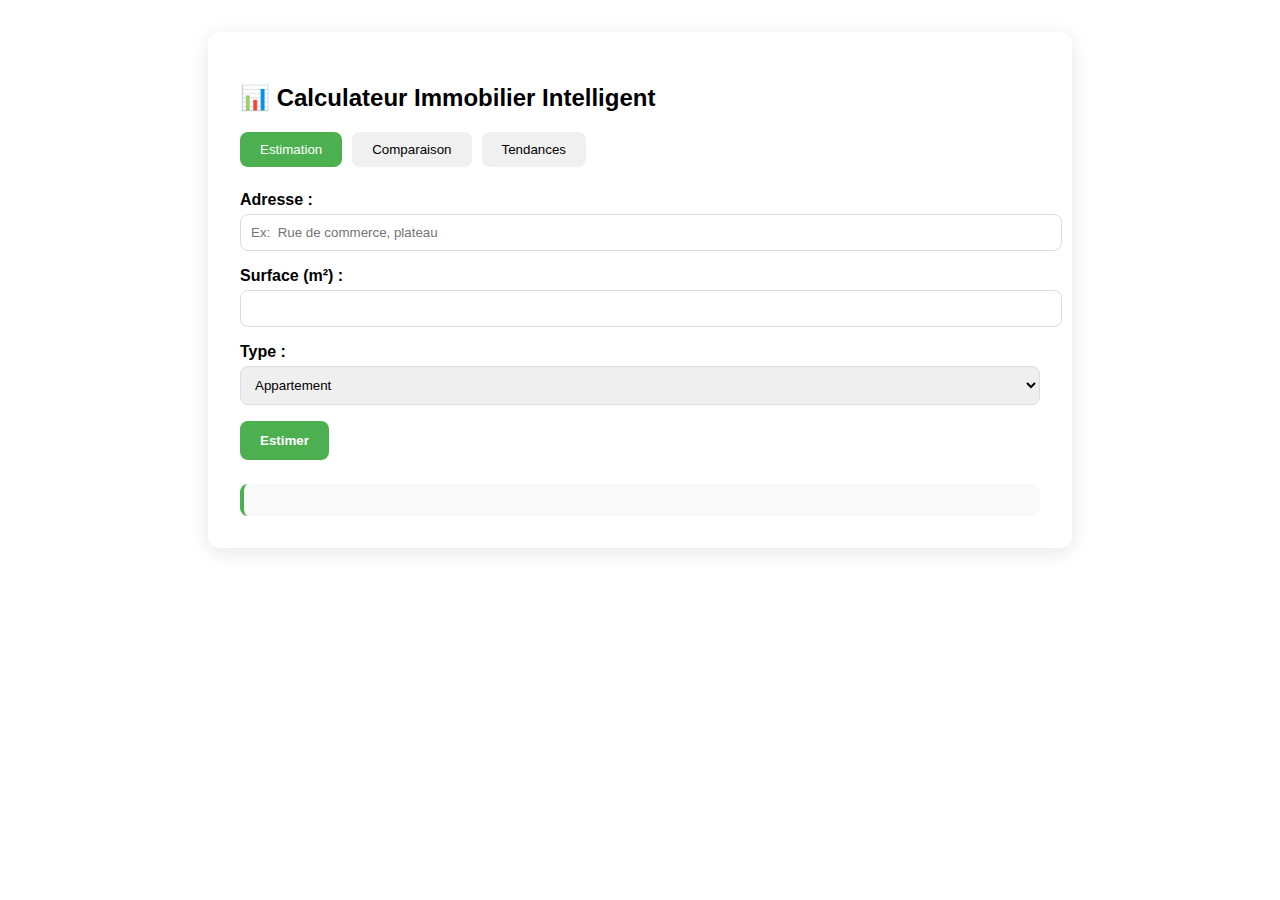
<file: calcul.html>
<!DOCTYPE html>
<html lang="en">
<head>
    <meta charset="UTF-8">
    <meta name="viewport" content="width=device-width, initial-scale=1.0">
    <link rel="stylesheet" href="calcul.css">
    <title>Document</title>
 
</head>
<body>
    <!-- Intégrez cette div où vous voulez sur votre site -->
<div class="real-estate-calculator">
    <h2>📊 Calculateur Immobilier Intelligent</h2>
    <div class="calculator-tabs">
        <button class="tab-btn active" data-tab="estimation">Estimation</button>
        <button class="tab-btn" data-tab="comparaison">Comparaison</button>
        <button class="tab-btn" data-tab="market">Tendances</button>
    </div>

    <!-- Estimation -->
    <div id="estimation" class="tab-content active">
        <form id="estimate-form">
            <div class="input-group">
                <label for="property-address">Adresse :</label>
                <input type="text" id="property-address" placeholder="Ex:  Rue de commerce, plateau" required>
            </div>
            <div class="input-group">
                <label for="property-size">Surface (m²) :</label>
                <input type="number" id="property-size" min="20" required>
            </div>
            <div class="input-group">
                <label for="property-type">Type :</label>
                <select id="property-type" required>
                    <option value="appartement">Appartement</option>
                    <option value="house">Maison</option>
                    <option value="villa">Villa</option>
                </select>
            </div>
            <button type="submit">Estimer</button>
        </form>
        <div id="estimate-result" class="result-box">
           
        </div>
    </div>

    <!-- Comparaison -->
    <div id="comparaison" class="tab-content">
        <div class="comparaison-grid" id="comparaison-grid">
            
        </div>
    
    </div>

    <!--Tendances -->
    <div id="market" class="tab-content">
        <canvas id="price-trend-chart"></canvas>
  
    </div>

</div>

<script src="calcul.js"></script>
</body>
</html>
</file>
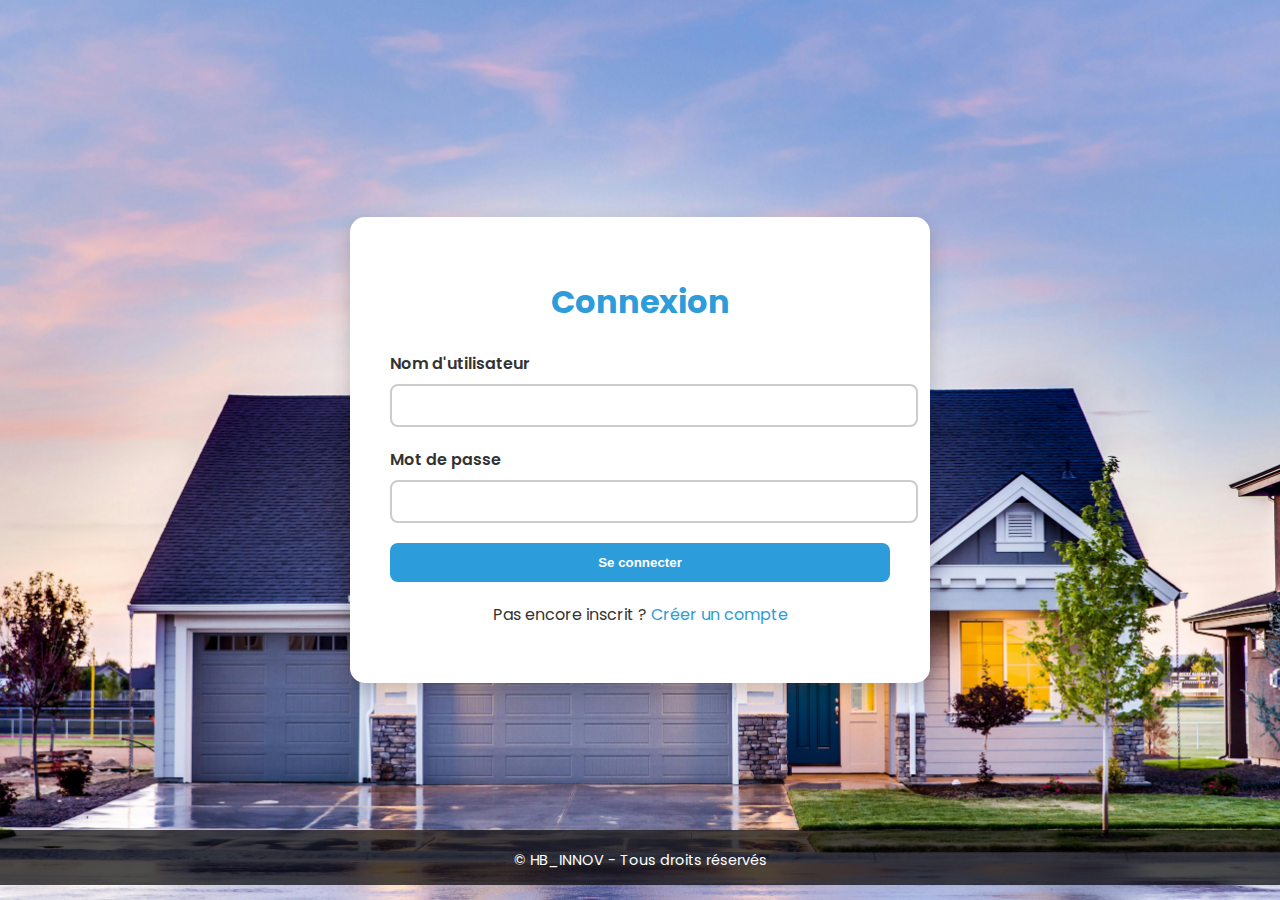
<file: connexion.html>
<!DOCTYPE html>
<html lang="fr">
<head>
  <meta charset="UTF-8" />
  <meta name="viewport" content="width=device-width, initial-scale=1.0"/>
  <title>Connexion - HB_INNOV</title>
  <link href="https://fonts.googleapis.com/css2?family=Poppins:wght@300;600&display=swap" rel="stylesheet">
  <link rel="stylesheet" href="connexion.css" />
</head>
<body>
    
  <div class="login-container">
    <form id="loginForm">
      <h1>Connexion</h1>
      <div class="input-group">
        <label for="username">Nom d'utilisateur</label>
        <input type="text" id="username" required />
      </div>
      <div class="input-group">
        <label for="password">Mot de passe</label>
        <input type="password" id="password" required />
      </div>
      <button type="submit" class="btn">Se connecter</button>
      <p>Pas encore inscrit ? <a href="inscription.html">Créer un compte</a></p>
    </form>
  </div>

  <footer>
    <p>&copy; HB_INNOV - Tous droits réservés</p>
  </footer>

  <script src="connexion.js"></script>
</body>
</html>
</file>
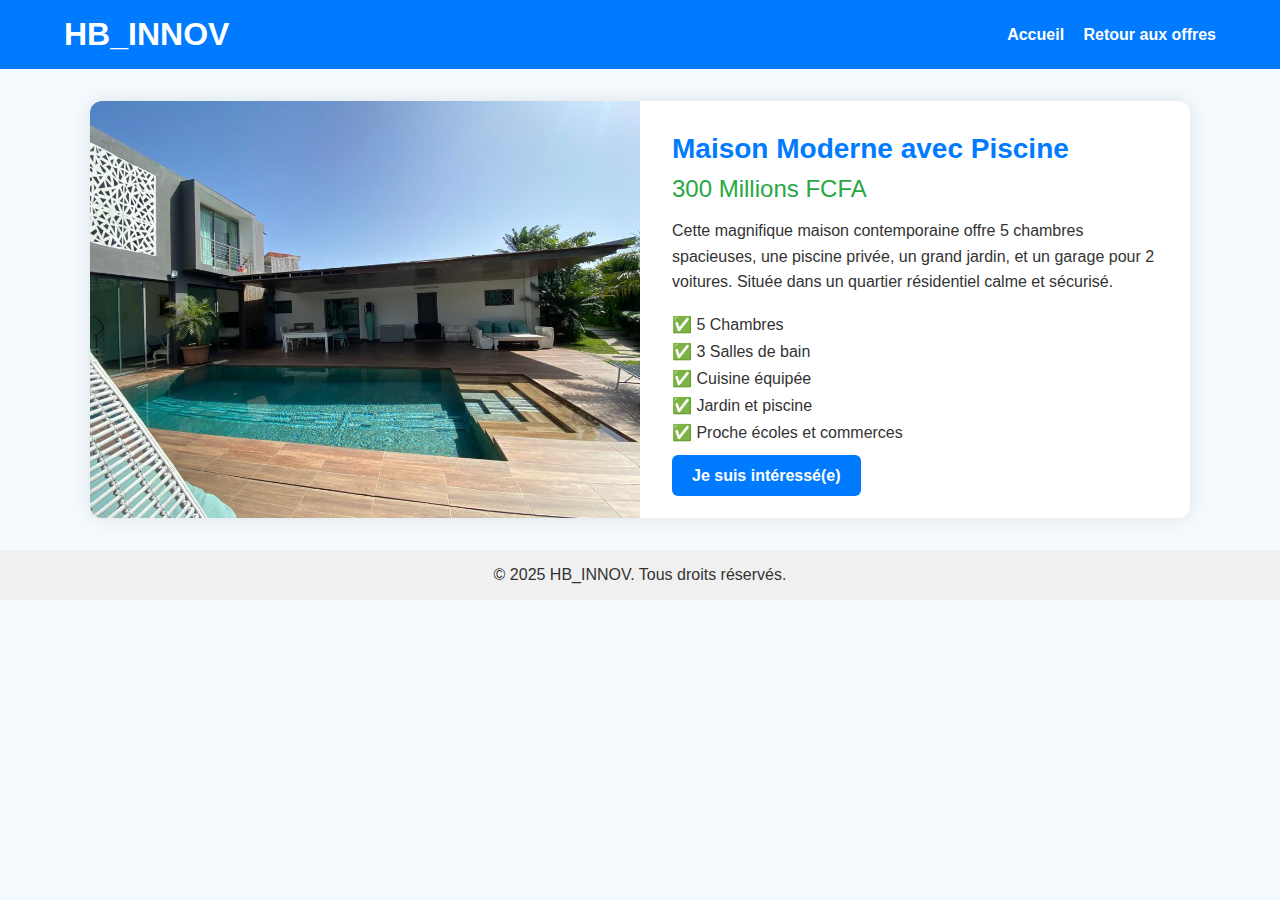
<file: details.html>
<!DOCTYPE html>
<html lang="fr">
<head>
  <meta charset="UTF-8">
  <title>Détails de l'offre - Maison</title>
  <meta name="viewport" content="width=device-width, initial-scale=1.0">
  <style>
    * {
      margin: 0;
      padding: 0;
      box-sizing: border-box;
      font-family: 'Poppins', sans-serif;
    }

    body {
      background-color: #f5faff;
      color: #333;
    }

    header {
      background-color: #007BFF;
      padding: 1rem 0;
      color: white;
    }

    header .container {
      display: flex;
      justify-content: space-between;
      align-items: center;
      width: 90%;
      margin: auto;
    }

    header nav a {
      color: white;
      margin-left: 15px;
      text-decoration: none;
      font-weight: bold;
    }

    .details-container {
      display: flex;
      flex-wrap: wrap;
      max-width: 1100px;
      margin: 2rem auto;
      background-color: white;
      border-radius: 12px;
      overflow: hidden;
      box-shadow: 0 0 20px rgba(0,0,0,0.1);
    }

    .image-section {
      flex: 1 1 50%;
    }

    .image-section img {
      width: 100%;
      height: 100%;
      object-fit: cover;
    }

    .info-section {
      flex: 1 1 50%;
      padding: 2rem;
    }

    .info-section h2 {
      font-size: 28px;
      color: #007BFF;
      margin-bottom: 10px;
    }

    .price {
      font-size: 24px;
      color: #28a745;
      margin-bottom: 15px;
    }

    .description {
      margin-bottom: 20px;
      line-height: 1.6;
    }

    .features {
      list-style: none;
      margin-bottom: 25px;
    }

    .features li {
      margin-bottom: 8px;
    }

    .btn {
      background-color: #007BFF;
      color: white;
      padding: 12px 20px;
      text-decoration: none;
      border-radius: 6px;
      font-weight: bold;
      transition: background-color 0.3s ease;
    }

    .btn:hover {
      background-color: #0056b3;
    }

    footer {
      text-align: center;
      padding: 1rem;
      margin-top: 2rem;
      background-color: #f0f0f0;
    }

    @media (max-width: 768px) {
      .details-container {
        flex-direction: column;
      }

      .info-section, .image-section {
        flex: 1 1 100%;
      }
    }
  </style>
</head>
<body>
  <header>
    <div class="container">
      <h1>HB_INNOV</h1>
      <nav>
        <a href="index.html">Accueil</a>
        <a href="index.html#properties">Retour aux offres</a>
      </nav>
    </div>
  </header>

  <main class="details-container">
    <div class="image-section">
      <img src="image1.jpg" alt="Maison à vendre">
    </div>
    <div class="info-section">
      <h2>Maison Moderne avec Piscine</h2>
      <p class="price">300 Millions FCFA</p>
      <p class="description">
        Cette magnifique maison contemporaine offre 5 chambres spacieuses, une piscine privée, un grand jardin,
        et un garage pour 2 voitures. Située dans un quartier résidentiel calme et sécurisé.
      </p>
      <ul class="features">
        <li>✅ 5 Chambres</li>
        <li>✅ 3 Salles de bain</li>
        <li>✅ Cuisine équipée</li>
        <li>✅ Jardin et piscine</li>
        <li>✅ Proche écoles et commerces</li>
      </ul>
      <a href="contact.html" class="btn">Je suis intéressé(e)</a>
    </div>
  </main>

  <footer>
    <p>&copy; 2025 HB_INNOV. Tous droits réservés.</p>
  </footer>
</body>
</html>
</file>
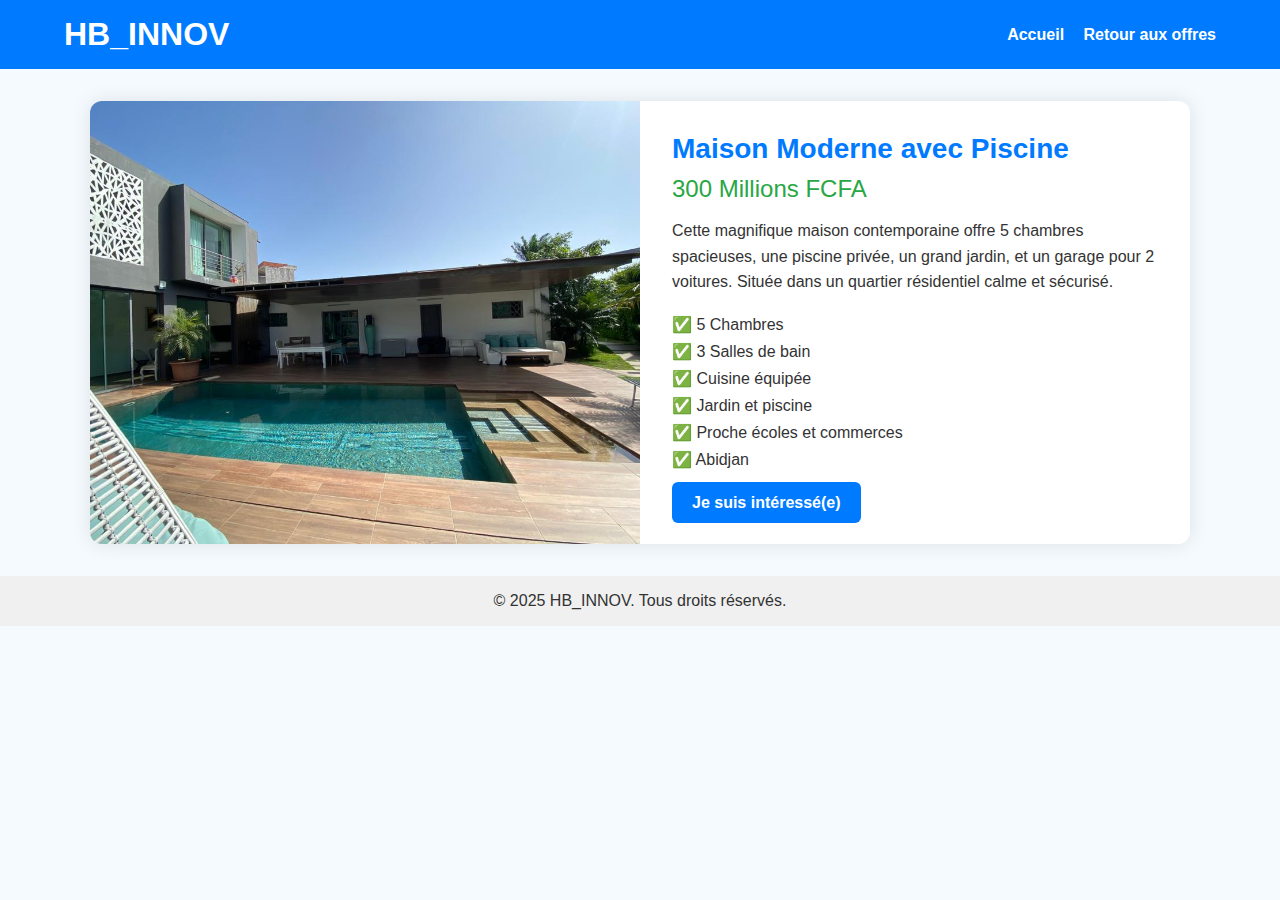
<file: details1.html>
<!DOCTYPE html>
<html lang="fr">
<head>
  <meta charset="UTF-8">
  <title>Détails de l'offre - Maison</title>
  <meta name="viewport" content="width=device-width, initial-scale=1.0">
  <style>
    * {
      margin: 0;
      padding: 0;
      box-sizing: border-box;
      font-family: 'Poppins', sans-serif;
    }

    body {
      background-color: #f5faff;
      color: #333;
    }

    header {
      background-color: #007BFF;
      padding: 1rem 0;
      color: white;
    }

    header .container {
      display: flex;
      justify-content: space-between;
      align-items: center;
      width: 90%;
      margin: auto;
    }

    header nav a {
      color: white;
      margin-left: 15px;
      text-decoration: none;
      font-weight: bold;
    }

    .details-container {
      display: flex;
      flex-wrap: wrap;
      max-width: 1100px;
      margin: 2rem auto;
      background-color: white;
      border-radius: 12px;
      overflow: hidden;
      box-shadow: 0 0 20px rgba(0,0,0,0.1);
    }

    .image-section {
      flex: 1 1 50%;
    }

    .image-section img {
      width: 100%;
      height: 100%;
      object-fit: cover;
    }

    .info-section {
      flex: 1 1 50%;
      padding: 2rem;
    }

    .info-section h2 {
      font-size: 28px;
      color: #007BFF;
      margin-bottom: 10px;
    }

    .price {
      font-size: 24px;
      color: #28a745;
      margin-bottom: 15px;
    }

    .description {
      margin-bottom: 20px;
      line-height: 1.6;
    }

    .features {
      list-style: none;
      margin-bottom: 25px;
    }

    .features li {
      margin-bottom: 8px;
    }

    .btn {
      background-color: #007BFF;
      color: white;
      padding: 12px 20px;
      text-decoration: none;
      border-radius: 6px;
      font-weight: bold;
      transition: background-color 0.3s ease;
    }

    .btn:hover {
      background-color: #0056b3;
    }

    footer {
      text-align: center;
      padding: 1rem;
      margin-top: 2rem;
      background-color: #f0f0f0;
    }

    @media (max-width: 768px) {
      .details-container {
        flex-direction: column;
      }

      .info-section, .image-section {
        flex: 1 1 100%;
      }
    }
  </style>
</head>
<body>
  <header>
    <div class="container">
      <h1>HB_INNOV</h1>
      <nav>
        <a href="index.html">Accueil</a>
        <a href="index.html#properties">Retour aux offres</a>
      </nav>
    </div>
  </header>

  <main class="details-container">
    <div class="image-section">
      <img src="image1.jpg" alt="Maison à vendre">
    </div>
    <div class="info-section">
      <h2>Maison Moderne avec Piscine</h2>
      <p class="price">300 Millions FCFA</p>
      <p class="description">
        Cette magnifique maison contemporaine offre 5 chambres spacieuses, une piscine privée, un grand jardin,
        et un garage pour 2 voitures. Située dans un quartier résidentiel calme et sécurisé.
      </p>
      <ul class="features">
        <li>✅ 5 Chambres</li>
        <li>✅ 3 Salles de bain</li>
        <li>✅ Cuisine équipée</li>
        <li>✅ Jardin et piscine</li>
        <li>✅ Proche écoles et commerces</li>
        <li>✅ Abidjan</li>
      </ul>
      <a href="index.html#contact" class="btn">Je suis intéressé(e)</a>
    </div>
  </main>

  <footer>
    <p>&copy; 2025 HB_INNOV. Tous droits réservés.</p>
  </footer>
</body>
</html>
</file>
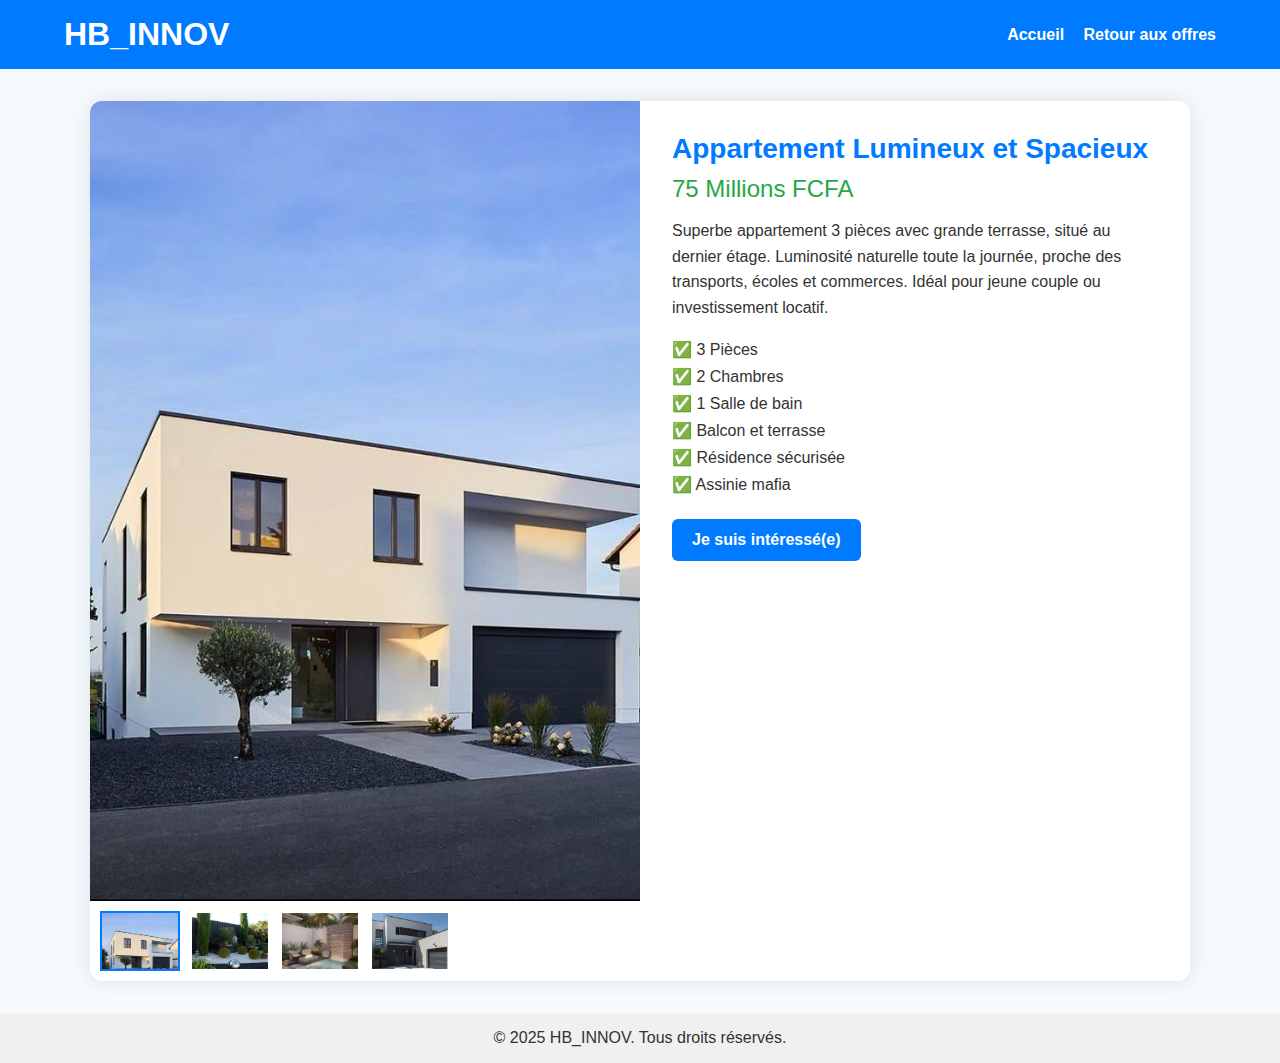
<file: details2.html>
<!DOCTYPE html>
<html lang="fr">
<head>
  <meta charset="UTF-8">
  <title>Détails de l'offre - Appartement</title>
  <meta name="viewport" content="width=device-width, initial-scale=1.0">
  <style>
    * {
      margin: 0;
      padding: 0;
      box-sizing: border-box;
      font-family: 'Poppins', sans-serif;
    }

    body {
      background-color: #f5faff;
      color: #333;
    }

    header {
      background-color: #007BFF;
      padding: 1rem 0;
      color: white;
    }

    header .container {
      display: flex;
      justify-content: space-between;
      align-items: center;
      width: 90%;
      margin: auto;
    }

    header nav a {
      color: white;
      margin-left: 15px;
      text-decoration: none;
      font-weight: bold;
    }

    .details-container {
      display: flex;
      flex-wrap: wrap;
      max-width: 1100px;
      margin: 2rem auto;
      background-color: white;
      border-radius: 12px;
      overflow: hidden;
      box-shadow: 0 0 20px rgba(0,0,0,0.1);
    }

    .image-section {
      flex: 1 1 50%;
      position: relative;
    }

    .main-image {
      width: 100%;
      height: 800px;
      object-fit: cover;
      display: block;
    }

    .thumbnail-container {
      display: flex;
      gap: 10px;
      padding: 10px;
      overflow-x: auto;
    }

    .thumbnail {
      width: 80px;
      height: 60px;
      object-fit: cover;
      cursor: pointer;
      border: 2px solid transparent;
      transition: border-color 0.3s;
    }

    .thumbnail:hover, .thumbnail.active {
      border-color: #007BFF;
    }

    .info-section {
      flex: 1 1 50%;
      padding: 2rem;
    }

    .info-section h2 {
      font-size: 28px;
      color: #007BFF;
      margin-bottom: 10px;
    }

    .price {
      font-size: 24px;
      color: #28a745;
      margin-bottom: 15px;
    }

    .description {
      margin-bottom: 20px;
      line-height: 1.6;
    }

    .features {
      list-style: none;
      margin-bottom: 25px;
    }

    .features li {
      margin-bottom: 8px;
    }

    .btn {
      background-color: #007BFF;
      color: white;
      padding: 12px 20px;
      text-decoration: none;
      border-radius: 6px;
      font-weight: bold;
      transition: background-color 0.3s ease;
      display: inline-block;
    }

    .btn:hover {
      background-color: #0056b3;
    }

    footer {
      text-align: center;
      padding: 1rem;
      margin-top: 2rem;
      background-color: #f0f0f0;
    }

    @media (max-width: 768px) {
      .details-container {
        flex-direction: column;
      }

      .info-section, .image-section {
        flex: 1 1 100%;
      }
      
      .main-image {
        height: 300px;
      }
    }
  </style>
</head>
<body>
  <header>
    <div class="container">
      <h1>HB_INNOV</h1>
      <nav>
        <a href="index.html">Accueil</a>
        <a href="index.html#properties">Retour aux offres</a>
      </nav>
    </div>
  </header>

  <main class="details-container">
    <div class="image-section">
      <img id="mainImage" src="img6.jpg" alt="Appartement à vendre - vue principale" class="main-image">
      <div class="thumbnail-container">
        <img src="img6.jpg" alt="Vue façade" class="thumbnail active" onclick="changeImage('img6.jpg', this)">
        <img src="photo1.jpg" alt="Vue salon" class="thumbnail" onclick="changeImage('photo1.jpg', this)">
        <img src="photo2.jpg" alt="Vue piscine" class="thumbnail" onclick="changeImage('photo2.jpg', this)">
        <img src="photo3.jpg" alt="Vue chambre" class="thumbnail" onclick="changeImage('photo3.jpg', this)">
      </div>
    </div>
    <div class="info-section">
      <h2>Appartement Lumineux et Spacieux</h2>
      <p class="price">75 Millions FCFA</p>
      <p class="description">
        Superbe appartement 3 pièces avec grande terrasse, situé au dernier étage. Luminosité naturelle toute la journée,
        proche des transports, écoles et commerces. Idéal pour jeune couple ou investissement locatif.
      </p>
      <ul class="features">
        <li>✅ 3 Pièces</li>
        <li>✅ 2 Chambres</li>
        <li>✅ 1 Salle de bain</li>
        <li>✅ Balcon et terrasse</li>
        <li>✅ Résidence sécurisée</li>
        <li>✅ Assinie mafia</li>
      </ul>
      <a href="index.html#contact" class="btn">Je suis intéressé(e)</a>
    </div>
  </main>

  <footer>
    <p>&copy; 2025 HB_INNOV. Tous droits réservés.</p>
  </footer>

  <script>
    function changeImage(src, element) {
      // Change la grande image
      document.getElementById('mainImage').src = src;
      
      // Retire la classe active de toutes les miniatures
      const thumbnails = document.querySelectorAll('.thumbnail');
      thumbnails.forEach(thumb => thumb.classList.remove('active'));
      
      // Ajoute la classe active à la miniature cliquée
      element.classList.add('active');
    }
  </script>
</body>
</html>
</file>
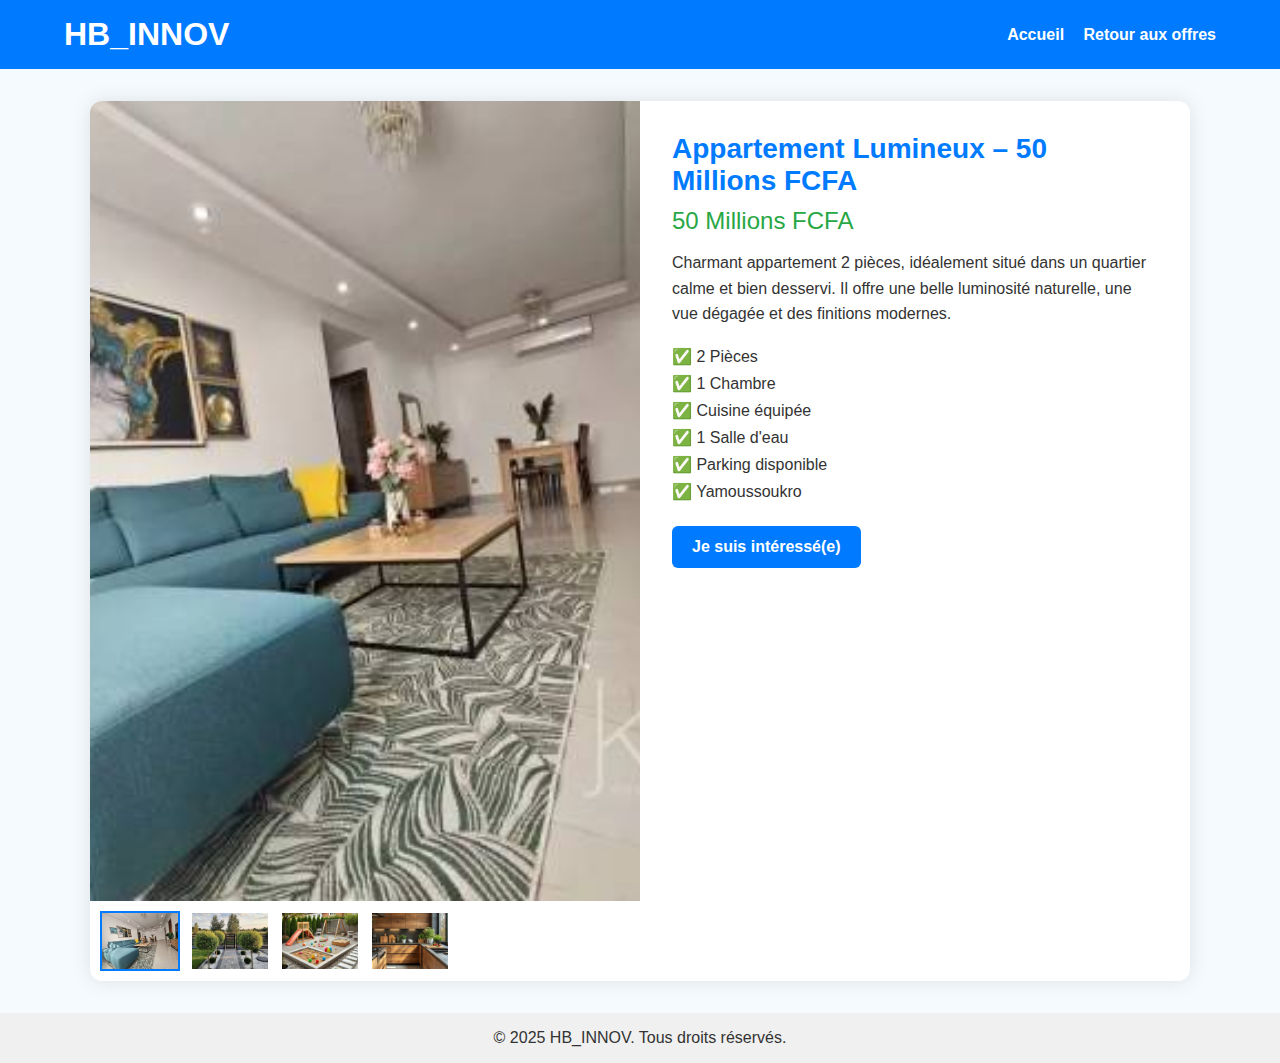
<file: details3.html>
<!DOCTYPE html>
<html lang="fr">
<head>
  <meta charset="UTF-8">
  <title>Détails de l'offre - Appartement 50M</title>
  <meta name="viewport" content="width=device-width, initial-scale=1.0">
  <style>
    * {
      margin: 0;
      padding: 0;
      box-sizing: border-box;
      font-family: 'Poppins', sans-serif;
    }

    body {
      background-color: #f5faff;
      color: #333;
    }

    header {
      background-color: #007BFF;
      padding: 1rem 0;
      color: white;
    }

    header .container {
      display: flex;
      justify-content: space-between;
      align-items: center;
      width: 90%;
      margin: auto;
    }

    header nav a {
      color: white;
      margin-left: 15px;
      text-decoration: none;
      font-weight: bold;
    }

    .details-container {
      display: flex;
      flex-wrap: wrap;
      max-width: 1100px;
      margin: 2rem auto;
      background-color: white;
      border-radius: 12px;
      overflow: hidden;
      box-shadow: 0 0 20px rgba(0,0,0,0.1);
    }

    .image-section {
      flex: 1 1 50%;
      position: relative;
    }

    .main-image {
      width: 100%;
      height: 800px;
      object-fit: cover;
      display: block;
    }

    .thumbnail-container {
      display: flex;
      gap: 10px;
      padding: 10px;
      overflow-x: auto;
    }

    .thumbnail {
      width: 80px;
      height: 60px;
      object-fit: cover;
      cursor: pointer;
      border: 2px solid transparent;
      transition: border-color 0.3s;
    }

    .thumbnail:hover, .thumbnail.active {
      border-color: #007BFF;
    }

    .info-section {
      flex: 1 1 50%;
      padding: 2rem;
    }

    .info-section h2 {
      font-size: 28px;
      color: #007BFF;
      margin-bottom: 10px;
    }

    .price {
      font-size: 24px;
      color: #28a745;
      margin-bottom: 15px;
    }

    .description {
      margin-bottom: 20px;
      line-height: 1.6;
    }

    .features {
      list-style: none;
      margin-bottom: 25px;
    }

    .features li {
      margin-bottom: 8px;
    }

    .btn {
      background-color: #007BFF;
      color: white;
      padding: 12px 20px;
      text-decoration: none;
      border-radius: 6px;
      font-weight: bold;
      transition: background-color 0.3s ease;
      display: inline-block;
    }

    .btn:hover {
      background-color: #0056b3;
    }

    footer {
      text-align: center;
      padding: 1rem;
      margin-top: 2rem;
      background-color: #f0f0f0;
    }

    @media (max-width: 768px) {
      .details-container {
        flex-direction: column;
      }

      .info-section, .image-section {
        flex: 1 1 100%;
      }
      
      .main-image {
        height: 300px;
      }
    }
  </style>
</head>
<body>
  <header>
    <div class="container">
      <h1>HB_INNOV</h1>
      <nav>
        <a href="index.html">Accueil</a>
        <a href="index.html#properties">Retour aux offres</a>
      </nav>
    </div>
  </header>

  <main class="details-container">
    <div class="image-section">
      <img id="mainImage" src="image3.jpg" alt="Appartement à vendre - vue principale" class="main-image">
      <div class="thumbnail-container">
        <img src="image3.jpg" alt="Vue façade" class="thumbnail active" onclick="changeImage('image3.jpg', this)">
        <img src="photo4.jpg" alt="Vue salon" class="thumbnail" onclick="changeImage('photo4.jpg', this)">
        <img src="photo5.jpg" alt="Vue piscine" class="thumbnail" onclick="changeImage('photo5.jpg', this)">
        <img src="photo6.jpg" alt="Vue chambre" class="thumbnail" onclick="changeImage('photo6.jpg', this)">
      </div>
    </div>
    <div class="info-section">
      <h2>Appartement Lumineux – 50 Millions FCFA</h2>
      <p class="price">50 Millions FCFA</p>
      <p class="description">
        Charmant appartement 2 pièces, idéalement situé dans un quartier calme et bien desservi. Il offre une belle
        luminosité naturelle, une vue dégagée et des finitions modernes.
      </p>
      <ul class="features">
        <li>✅ 2 Pièces</li>
        <li>✅ 1 Chambre</li>
        <li>✅ Cuisine équipée</li>
        <li>✅ 1 Salle d'eau</li>
        <li>✅ Parking disponible</li>
        <li>✅ Yamoussoukro</li>
      </ul>
      <a href="index.html#contact" class="btn">Je suis intéressé(e)</a>
    </div>
  </main>

  <footer>
    <p>&copy; 2025 HB_INNOV. Tous droits réservés.</p>
  </footer>
  <script>
    function changeImage(src, element) {
      // Change la grande image
      document.getElementById('mainImage').src = src;
      
      // Retire la classe active de toutes les miniatures
      const thumbnails = document.querySelectorAll('.thumbnail');
      thumbnails.forEach(thumb => thumb.classList.remove('active'));
      
      // Ajoute la classe active à la miniature cliquée
      element.classList.add('active');
    }
  </script>
</body>
</html>
</file>
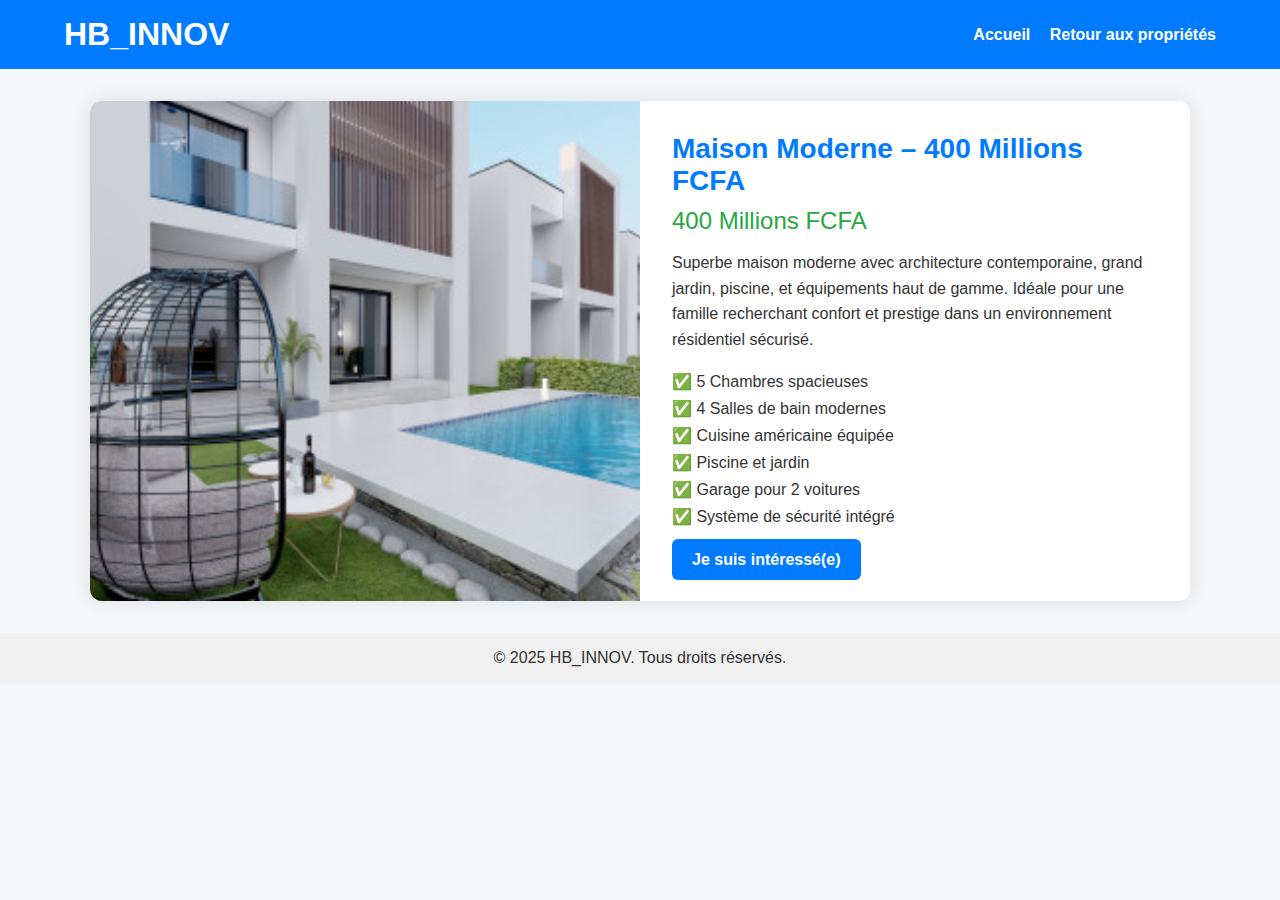
<file: details4.html>
<!DOCTYPE html>
<html lang="fr">
<head>
  <meta charset="UTF-8">
  <title>Détails de l'offre - Maison Moderne</title>
  <meta name="viewport" content="width=device-width, initial-scale=1.0">
  <style>
    * {
      margin: 0;
      padding: 0;
      box-sizing: border-box;
      font-family: 'Poppins', sans-serif;
    }

    body {
      background-color: #f4f8fb;
      color: #333;
    }

    header {
      background-color: #007BFF;
      padding: 1rem 0;
      color: white;
    }

    header .container {
      display: flex;
      justify-content: space-between;
      align-items: center;
      width: 90%;
      margin: auto;
    }

    header nav a {
      color: white;
      margin-left: 15px;
      text-decoration: none;
      font-weight: bold;
    }

    .details-container {
      display: flex;
      flex-wrap: wrap;
      max-width: 1100px;
      margin: 2rem auto;
      background-color: white;
      border-radius: 12px;
      overflow: hidden;
      box-shadow: 0 0 20px rgba(0,0,0,0.1);
    }

    .image-section {
      flex: 1 1 50%;
    }

    .image-section img {
      width: 100%;
      height: 100%;
      object-fit: cover;
    }

    .info-section {
      flex: 1 1 50%;
      padding: 2rem;
    }

    .info-section h2 {
      font-size: 28px;
      color: #007BFF;
      margin-bottom: 10px;
    }

    .price {
      font-size: 24px;
      color: #28a745;
      margin-bottom: 15px;
    }

    .description {
      margin-bottom: 20px;
      line-height: 1.6;
    }

    .features {
      list-style: none;
      margin-bottom: 25px;
    }

    .features li {
      margin-bottom: 8px;
    }

    .btn {
      background-color: #007BFF;
      color: white;
      padding: 12px 20px;
      text-decoration: none;
      border-radius: 6px;
      font-weight: bold;
      transition: background-color 0.3s ease;
    }

    .btn:hover {
      background-color: #0056b3;
    }

    footer {
      text-align: center;
      padding: 1rem;
      margin-top: 2rem;
      background-color: #f0f0f0;
    }

    @media (max-width: 768px) {
      .details-container {
        flex-direction: column;
      }

      .info-section, .image-section {
        flex: 1 1 100%;
      }
    }
  </style>
</head>
<body>
  <header>
    <div class="container">
      <h1>HB_INNOV</h1>
      <nav>
        <a href="index.html">Accueil</a>
        <a href="index.html#properties">Retour aux propriétés</a>
      </nav>
    </div>
  </header>

  <main class="details-container">
    <div class="image-section">
      <img src="image4.jpg" alt="Maison moderne">
    </div>
    <div class="info-section">
      <h2>Maison Moderne – 400 Millions FCFA</h2>
      <p class="price">400 Millions FCFA</p>
      <p class="description">
        Superbe maison moderne avec architecture contemporaine, grand jardin, piscine, et équipements haut de gamme.
        Idéale pour une famille recherchant confort et prestige dans un environnement résidentiel sécurisé.
      </p>
      <ul class="features">
        <li>✅ 5 Chambres spacieuses</li>
        <li>✅ 4 Salles de bain modernes</li>
        <li>✅ Cuisine américaine équipée</li>
        <li>✅ Piscine et jardin</li>
        <li>✅ Garage pour 2 voitures</li>
        <li>✅ Système de sécurité intégré</li>
      </ul>
      <a href="index.html#contact" class="btn">Je suis intéressé(e)</a>
    </div>
  </main>

  <footer>
    <p>&copy; 2025 HB_INNOV. Tous droits réservés.</p>
  </footer>
</body>
</html>
</file>
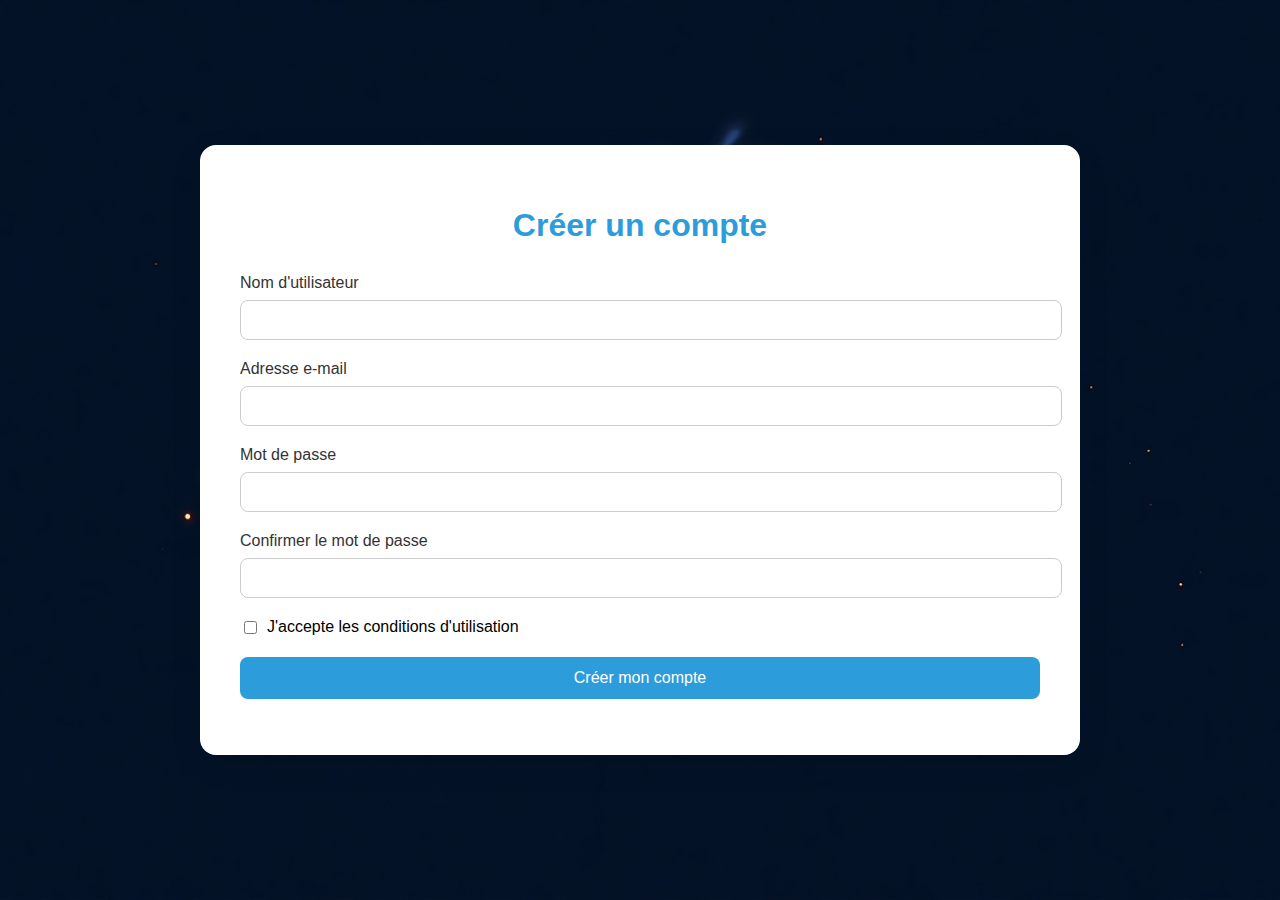
<file: inscription.html>
<!DOCTYPE html>
<html lang="fr">
<head>
  <meta charset="UTF-8" />
  <meta name="viewport" content="width=device-width, initial-scale=1.0"/>
  <title>Créer un compte</title>
  <link rel="stylesheet" href="inscription.css" />
</head>
<body>
  <div class="register-container">
    <h1>Créer un compte</h1>
    <form id="registerForm">
      <div class="input-group">
        <label for="username">Nom d'utilisateur</label>
        <input type="text" id="username" required />
      </div>
      <div class="input-group">
        <label for="email">Adresse e-mail</label>
        <input type="email" id="email" required />
      </div>
      <div class="input-group">
        <label for="password">Mot de passe</label>
        <input type="password" id="password" required />
      </div>
      <div class="input-group">
        <label for="confirmPassword">Confirmer le mot de passe</label>
        <input type="password" id="confirmPassword" required />
      </div>
      <div class="checkbox-group">
        <input type="checkbox" id="terms" />
        <label for="terms">J'accepte les conditions d'utilisation</label>
      </div>
      <button type="submit">Créer mon compte</button>
      <p class="message"></p>
    </form>
  </div>
  <script src="inscription.js"></script>
</body>
</html>
</file>
<file: calcul.css>
.real-estate-calculator {
    font-family: 'Segoe UI', sans-serif;
    max-width: 800px;
    margin: 2rem auto;
    padding: 2rem;
    border-radius: 12px;
    box-shadow: 0 4px 20px rgba(0, 0, 0, 0.1);
    background: white;
}

.calculator-tabs {
    display: flex;
    gap: 10px;
    margin-bottom: 1.5rem;
}

.tab-btn {
    padding: 10px 20px;
    background: #f0f0f0;
    border: none;
    border-radius: 8px;
    cursor: pointer;
    transition: all 0.3s;
}

.tab-btn.active {
    background: #4CAF50;
    color: white;
}

.tab-content {
    display: none;
}

.tab-content.active {
    display: block;
}

.input-group {
    margin-bottom: 1rem;
}

.input-group label {
    display: block;
    margin-bottom: 5px;
    font-weight: 600;
}

.input-group input, 
.input-group select {
    width: 100%;
    padding: 10px;
    border: 1px solid #ddd;
    border-radius: 8px;
}

button[type="submit"], 
#load-more {
    background: #4CAF50;
    color: white;
    border: none;
    padding: 12px 20px;
    border-radius: 8px;
    cursor: pointer;
    font-weight: bold;
    transition: background 0.3s;
}

button:hover {
    background: #45a049;
}

.result-box {
    margin-top: 1.5rem;
    padding: 1rem;
    background: #f9f9f9;
    border-radius: 8px;
    border-left: 4px solid #4CAF50;
}

.comparaison-grid {
    display: grid;
    grid-template-columns: repeat(auto-fill, minmax(250px, 1fr));
    gap: 1rem;
}

.property-card {
    border: 1px solid #eee;
    border-radius: 8px;
    padding: 1rem;
}

#price-trend-chart {
    width: 100%;
    height: 300px;
}

.source {
    font-size: 0.8rem;
    color: #777;
    text-align: right;
}
</file>
<file: connexion.css>
body {
    margin: 0;
    font-family: 'Poppins', sans-serif;
    background:url("photoplan.jpg") no-repeat center center fixed;
    background-size: cover;
    height: 100vh;
    display: flex;
    justify-content: center;
    align-items: center;
    height: 100vh;
    color: #fff;
  }

  
  
  .login-container {
    background-color: #fff;
    color: #333;
    padding: 40px;
    border-radius: 15px;
    box-shadow: 0 8px 20px rgba(0,0,0,0.2);
    width: 100%;
    max-width: 500px;
  }
  
  h1 {
    text-align: center;
    margin-bottom: 25px;
    color: #2D9CDB;
  }
  
  .input-group {
    margin-bottom: 20px;
  }
  
  label {
    display: block;
    font-weight: 600;
    margin-bottom: 8px;
  }
  
  input {
    width: 100%;
    padding: 12px;
    border: 2px solid #ccc;
    border-radius: 8px;
    transition: border-color 0.3s ease;
  }
  
  input:focus {
    border-color: #2D9CDB;
    outline: none;
  }
  
  .btn {
    width: 100%;
    padding: 12px;
    background-color: #2D9CDB;
    border: none;
    color: white;
    font-weight: 600;
    border-radius: 8px;
    cursor: pointer;
    transition: background-color 0.3s ease, transform 0.3s ease;
  }
  
  .btn:hover {
    background-color: #27AE60;
    transform: translateY(-2px);
  }
  
  p {
    text-align: center;
    margin-top: 20px;
  }
  
  a {
    color: #2D9CDB;
    text-decoration: none;
  }
  
  footer {
    position: absolute;
    bottom: 15px;
    text-align: center;
    width: 100%;
    font-size: 0.9rem;
    background-color: rgba(0, 0, 0, 0.7);
    color: white
  }
</file>
<file: inscription.css>
body {
    margin: 0;
    font-family: 'Segoe UI', sans-serif;
    background: url(logo.png) no-repeat center center fixed;
    display: flex;
    align-items: center;
    justify-content: center;
    height: 100vh;
    background-size: cover;
  }
  
  .register-container {
    background: white;
    padding: 40px;
    border-radius: 16px;
    box-shadow: 0 10px 30px rgba(0, 0, 0, 0.1);
    width: 100%;
    max-width: 800px;
  }
  
  h1 {
    margin-bottom: 30px;
    text-align: center;
    color: #2D9CDB;
  }
  
  .input-group {
    margin-bottom: 20px;
  }
  
  .input-group label {
    display: block;
    margin-bottom: 8px;
    color: #333;
  }
  
  .input-group input {
    width: 100%;
    padding: 10px;
    border: 1px solid #ccc;
    border-radius: 8px;
    font-size: 1rem;
  }
  
  .checkbox-group {
    display: flex;
    align-items: center;
    margin-bottom: 20px;
  }
  
  .checkbox-group input {
    margin-right: 10px;
  }
  
  button {
    width: 100%;
    padding: 12px;
    background-color: #2D9CDB;
    border: none;
    border-radius: 8px;
    color: white;
    font-size: 1rem;
    cursor: pointer;
    transition: background-color 0.3s ease;
  }
  
  button:hover {
    background-color: #27AE60;
  }
  
  .message {
    margin-top: 15px;
    text-align: center;
    color: red;
  }
    .success-message {
        color: green;
    }
</file>
